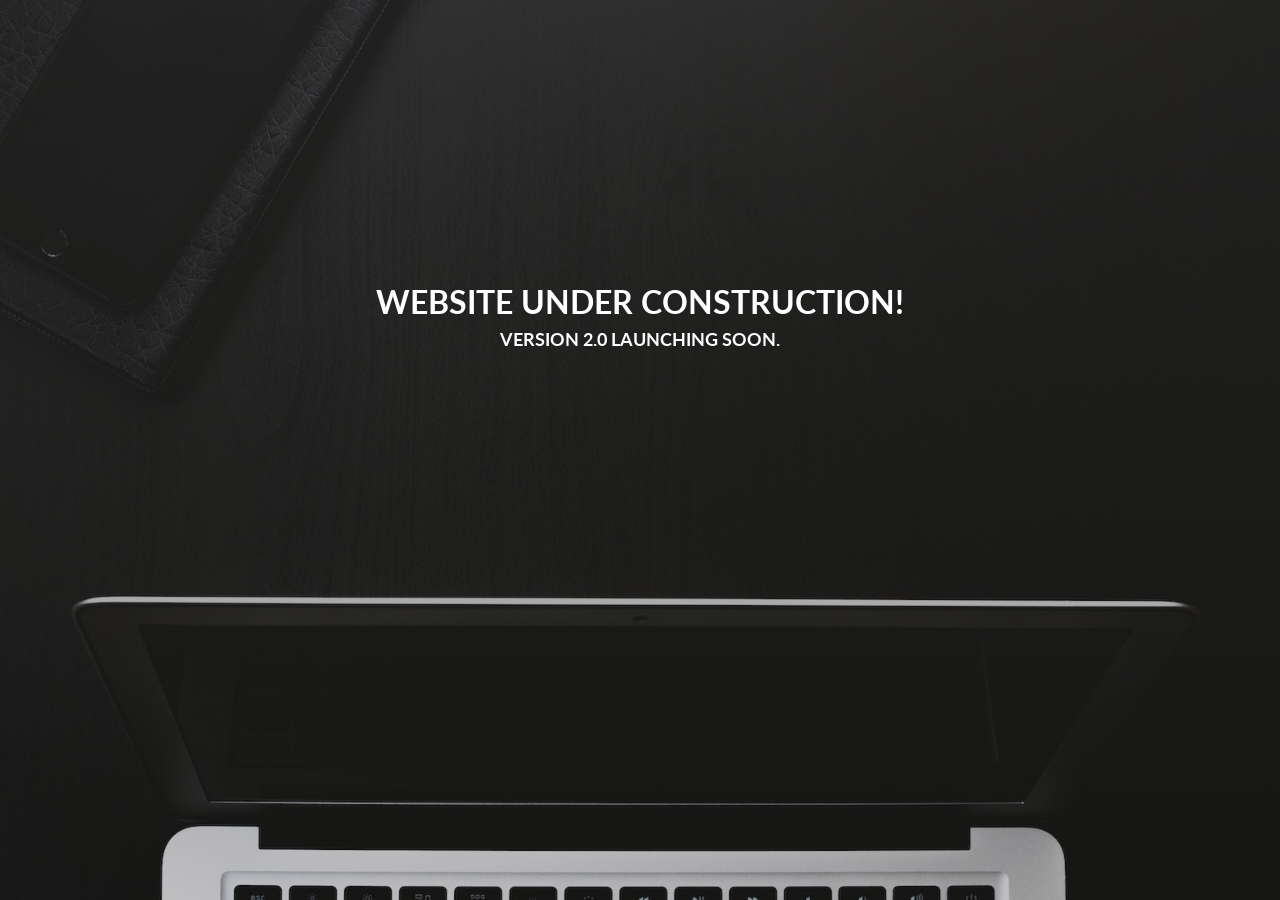
<file: index.html>
<!DOCTYPE html>
<html lang="en">
<head>
    <meta charset="UTF-8">
    <meta name="viewport" content="width=device-width,initial-scale=1.0">
    <link rel="stylesheet" href="vendor/css/simple-grid.css">
    <link rel="stylesheet" href="resources/css/under.css"> 
    <title>Nilo Cruz Personal Website</title>
</head>
<body class="under-bg">
     <div class="container">
      <div class="row" id="under-txt">
        <div class="col-12-sm">
          <h2>Website under construction!</h2>
          <h4>Version 2.0 launching soon.</h4>
        </div>
      </div>
    </div>
</body>
</html>
</file>
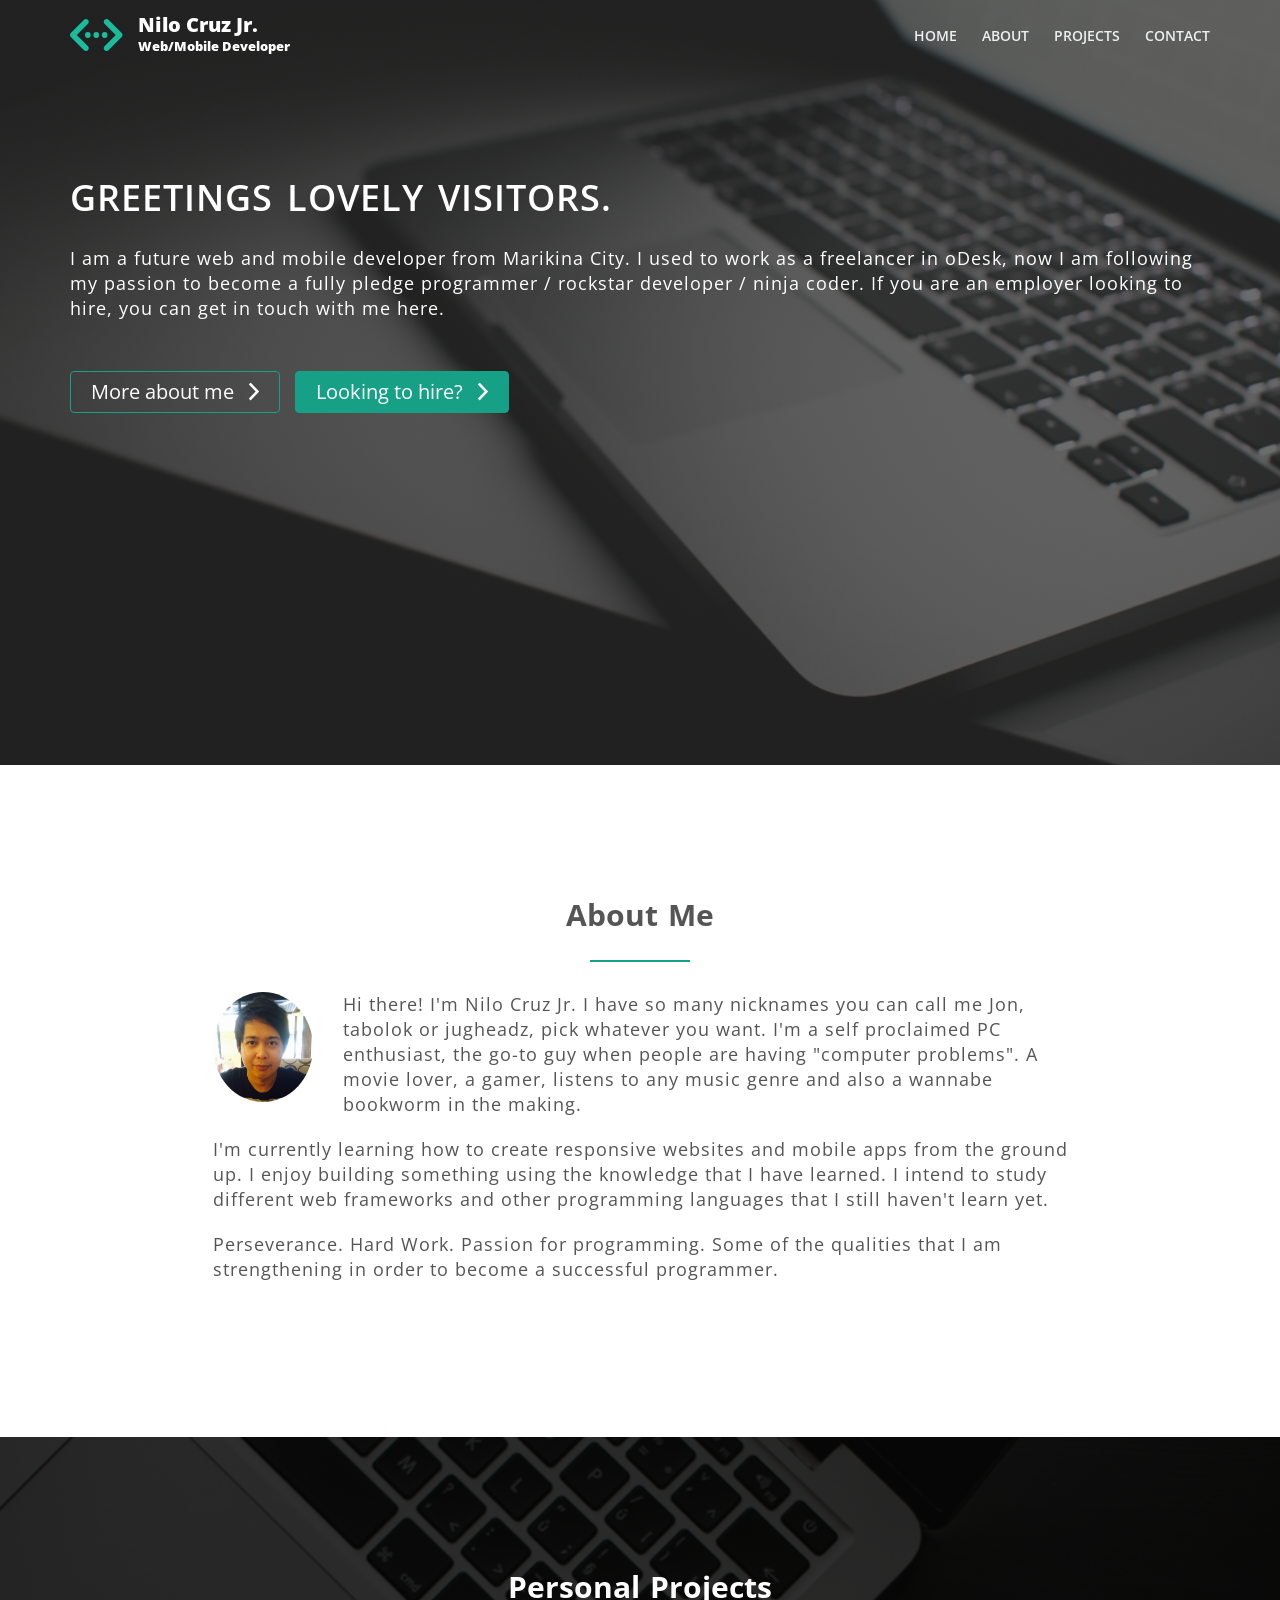
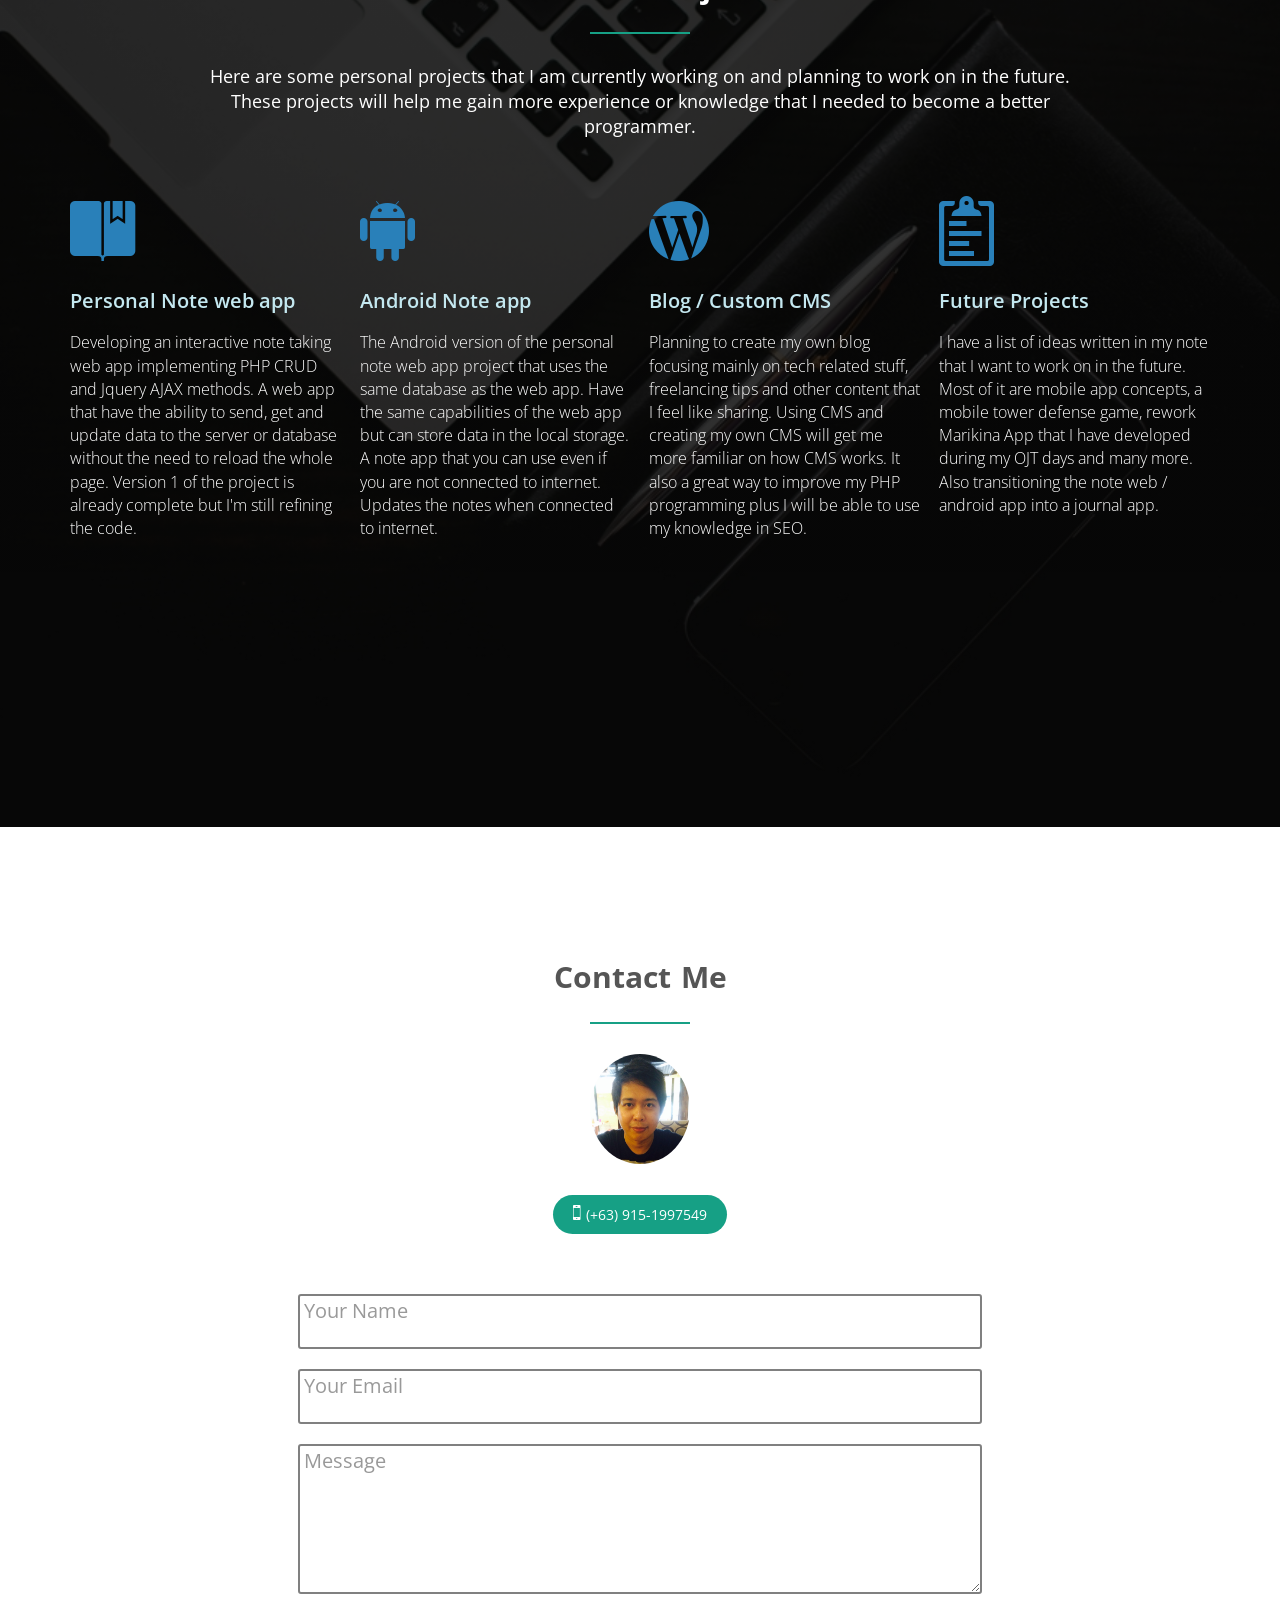
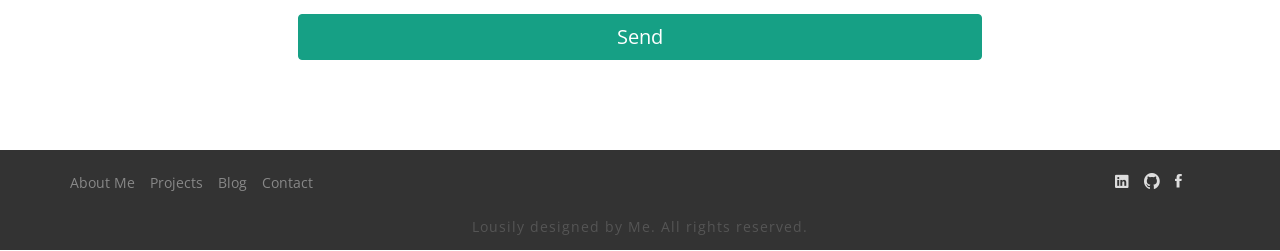
<file: tabolok.html>
<!DOCTYPE html>
<html lang="en">
<head>
    <meta charset="UTF-8">
    <meta name="viewport" content="width=device-width,initial-scale=1.0">
    <link rel="stylesheet" href="vendor/css/normalize.css">
    <link rel="stylesheet" href="vendor/css/ionicons.min.css">
    <link rel="stylesheet" href="vendor/css/html5reset.css" media="all">
    <link rel="stylesheet" href="resources/css/style.css">
    
    <link rel="stylesheet" href="vendor/css/col.css" media="all">
    <link rel="stylesheet" href="vendor/css/4cols.css">
    <link rel="stylesheet" href="vendor/css/3cols.css">
    <link rel="stylesheet" href="vendor/css/2cols.css">
    <link rel="stylesheet" href="resources/css/queries.css">
    <link href='https://fonts.googleapis.com/css?family=Open+Sans:400,600,700,300' rel='stylesheet' type='text/css'>
    
    <link rel="apple-touch-icon" sizes="57x57" href="/resources/favicon/apple-touch-icon-57x57.png">
    <link rel="apple-touch-icon" sizes="60x60" href="/resources/favicon/apple-touch-icon-60x60.png">
    <link rel="apple-touch-icon" sizes="72x72" href="/resources/favicon/apple-touch-icon-72x72.png">
    <link rel="apple-touch-icon" sizes="76x76" href="/resources/favicon/apple-touch-icon-76x76.png">
    <link rel="apple-touch-icon" sizes="114x114" href="/resources/favicon/apple-touch-icon-114x114.png">
    <link rel="apple-touch-icon" sizes="120x120" href="/resources/favicon/apple-touch-icon-120x120.png">
    <link rel="apple-touch-icon" sizes="144x144" href="/resources/favicon/apple-touch-icon-144x144.png">
    <link rel="apple-touch-icon" sizes="152x152" href="/resources/favicon/apple-touch-icon-152x152.png">
    <link rel="apple-touch-icon" sizes="180x180" href="/resources/favicon/apple-touch-icon-180x180.png">
    <link rel="icon" type="image/png" href="/resources/favicon/favicon-32x32.png" sizes="32x32">
    <link rel="icon" type="image/png" href="/resources/favicon/favicon-194x194.png" sizes="194x194">
    <link rel="icon" type="image/png" href="/resources/favicon/favicon-96x96.png" sizes="96x96">
    <link rel="icon" type="image/png" href="/resources/favicon/android-chrome-192x192.png" sizes="192x192">
    <link rel="icon" type="image/png" href="/resources/favicon/favicon-16x16.png" sizes="16x16">
    <link rel="manifest" href="/resources/favicon/manifest.json">
    <link rel="mask-icon" href="/resources/favicon/safari-pinned-tab.svg" color="#16a085">
    <link rel="shortcut icon" href="/resources/favicon/favicon.ico">
    <meta name="msapplication-TileColor" content="#da532c">
    <meta name="msapplication-TileImage" content="/resources/favicon/mstile-144x144.png">
    <meta name="msapplication-config" content="/resources/favicon/browserconfig.xml">
    <meta name="theme-color" content="#16a085">
    
    <title>Nilo Cruz Personal Website</title>
</head>
<body>
    <header class="welcome-bg" id="header">
        <nav>
           <div class="nav-brand row">
            <div class="logo-name-title">
              <i class="ion-code-working logo"></i>
              <div class="name">Nilo Cruz Jr.</div>
              <div class="title">Web/Mobile Developer</div>
            </div>
               <ul class="nav-list">
                   <li><a href="#header">Home</a></li>
                   <li><a href="#about">About</a></li>
                   <li><a href="#projects">Projects</a></li>
                   <li><a href="#contact">Contact</a></li>
               </ul>
               <a class="mobile-nav-icon js-nav-toggle"><i class="ion-navicon-round"></i></a>
           </div>
        </nav> 
    
        <div class="row">
           <div class="welcome-section">
                <h1 class="welcome-note">Greetings lovely visitors.</h1>
                <p class="intro">I am a future web and mobile developer from Marikina City. I used to work as a freelancer in oDesk, now I am following my passion to become a fully pledge programmer / rockstar developer / ninja coder. If you are an employer looking to hire, you can get in touch with me <a href="#contact">here</a>.</p>
                <div class="buttons">
                <a class="about-btn" href="#">More about me<i class="ion-chevron-right"></i></a>
                <a class="resume-btn" href="resume.pdf" target="_blank">Looking to hire?<i class="ion-chevron-right"></i></a>
                </div>
            </div>
        </div>
    
    </header>
    
    <section class="js-about-section" id="about">
        <div class="row">
            <div class="about-section">
                <h2>About Me</h2>
                <img src="resources/css/img/jon2.jpg" alt="panda logo" width="100" height="35">
                <p class="about-desc">Hi there! I'm Nilo Cruz Jr. I have so many nicknames you can call me Jon, tabolok or jugheadz, pick whatever you want. I'm a self proclaimed PC enthusiast, the go-to guy when people are having "computer problems". A movie lover, a gamer, listens to  any music genre and also a wannabe bookworm in the making.</p>
                <p class="about-desc">I'm currently learning how to create responsive websites and mobile apps from the ground up. I enjoy building something using the knowledge that I have learned. I intend to study different web frameworks and other programming languages that I still haven't learn yet.</p>
                 <p class="about-desc">Perseverance. Hard Work. Passion for programming. Some of the qualities that I am strengthening in order to become a successful programmer.</p>
            </div>
        </div>
    </section>
    
    <section class="project-bg" id="projects">
       <div class="row">
          <div class="project-section">
             <h2>Personal Projects</h2>
             <p class="proj-intro">Here are some personal projects that I am currently working on and planning to work on in the future. These projects will help me gain more experience or knowledge that I needed to become a better programmer.</p>
            <div class="projects">
              
             <div class="col span_1_of_4">
                 <i class="ion-ios-bookmarks icon-size proj-icon"></i>
                 <h3>Personal Note web app</h3>
                 <p class="proj-desc">Developing an interactive note taking web app implementing PHP CRUD and Jquery AJAX methods. A web app that have the ability to send, get and update data to the server or database without the need to reload the whole page. Version 1 of the project is already complete but I'm still refining the code.</p>
             </div>
            
             
             <div class="col span_1_of_4">
                 <i class="ion-social-android icon-size proj-icon"></i>
                 <h3>Android Note app</h3>
                 <p class="proj-desc">The Android version of the personal note web app project that uses the same database as the web app. Have the same capabilities of the web app but can store data in the local storage. A note app that you can use even if you are not connected to internet. Updates the notes when connected to internet.</p>
             </div>
            
             
             <div class="col span_1_of_4">
                 <i class="ion-social-wordpress icon-size proj-icon"></i>
                 <h3>Blog / Custom CMS</h3>
                 <p class="proj-desc">Planning to create my own blog focusing mainly on tech related stuff, freelancing tips and other content that I feel like sharing. Using CMS and creating my own CMS will get me more familiar on how CMS works. It also a great way to improve my PHP programming plus I will be able to use my knowledge in SEO.</p>
             </div>
             
             
             <div class="col span_1_of_4">
                 <i class="ion-clipboard icon-size proj-icon"></i>
                 <h3>Future Projects</h3>
                 <p class="proj-desc">I have a list of ideas written in my note that I want to work on in the future. Most of it are mobile app concepts, a mobile tower defense game, rework Marikina App that I have developed during my OJT days and many more. Also transitioning the note web / android app into a journal app.</p>
             </div>
            
            </div>
          </div> 
       </div>
    </section>
    
    <section id="contact">
        <div class="row contact-section">
            <h2>Contact Me</h2>
           <div class="number-social-links">  
            <img src="resources/css/img/jon2.jpg" id="contact-img" alt="panda logo" width="100" height="35">
            <a class="number-btn" href="#"><i class="ion-iphone contact-number-icon"></i>(+63)  915-1997549</a><br>
            </div>  
            <div style="text-align: center">
            <form method="POST" class="contact-form go-bottom">
                <div class="form-complete">Message Submitted</div>
                <div class="form-error"></div>
                <div>
                <input id="name" name="name" type="text" required>
                <label for="name">Your Name</label>
                </div>
                <div>
                <input id="email" name="email" type="email" required>
                <label for="email">Your Email</label>
                </div>
                <div>
                <textarea id="message" name="message" required></textarea>
                <label for="message">Message</label>
                </div>
                <input type="button" id="send" value="Send"> 
            </form>
            </div>
        </div>
    </section>
    <div class="clearfix"></div>
    <footer>
        <div class="row">
            <div class="col span_1_of_2">
                <ul class="footer-nav">
                    <li><a href="#about">About Me</a></li>
                    <li><a href="#projects">Projects</a></li>
                    <li><a href="#">Blog</a></li>
                    <li><a href="#contact">Contact</a></li>
                </ul>
            </div>
            </div>
            <div class="row">
            <div class="col span_1_of_2">
                <ul class="social-links">
                    <li><a href="http://ph.linkedin.com/in/niloccruz"><i class="ion-social-linkedin social-links-icon"></i></a></li>
                    <li><a href="https://github.com/jugheadz"><i class="ion-social-github social-links-icon"></i></a></li>
                    <li><a href="http://www.facebook.com/jugheadz24"><i class="ion-social-facebook social-links-icon"></i></a></li>
    
                </ul>
            </div>
        </div>
        <div class="row">
           <div class="col span_2_of_2">
            <p class="footer-desc">
                Lousily designed by Me. All rights reserved.
            </p>
            </div>
        </div>
    </footer>
    <script src="js/jquery-2.1.4.js"></script>
    <script src="js/jquery.waypoints.min.js"></script>
    <script src="js/sticky.js"></script>
    
    <script>
        $(document).ready(function(){
            $('#send').click(function(){
               var name = $('#name').val();
               var email = $('#email').val();
                var message = $('#message').val();
                $.post('mailer.php',{
                    name: name,
                    email: email,
                    message: message},
                       function(data){
                  
                    if (!$.trim(data)){
                        $('.form-error').hide(500);
                        $('.form-complete').show(500);
                    }else{
                        $('.form-error').html(data);
                        $('.form-complete').hide(500);
                        $('.form-error').show(500);
                    }  
                                
                });   
            });
        });
    </script>
    
    
</body>
</html>
</file>
<file: vendor/css/simple-grid.css>
/**
*** SIMPLE GRID
*** (C) ZACH COLE 2016
**/

@import url(https://fonts.googleapis.com/css?family=Lato:400,300,300italic,400italic,700,700italic);

/* UNIVERSAL */

html,
body {
  height: 100%;
  width: 100%;
  margin: 0;
  padding: 0;
  left: 0;
  top: 0;
  font-size: 100%;
}

/* ROOT FONT STYLES */

* {
  font-family: 'Lato', Helvetica, sans-serif;
  /*color: #333447;*/
  line-height: 1.5;
}

/* TYPOGRAPHY */

h1 {
  font-size: 2.5rem;
}

h2 {
  font-size: 2rem;
}

h3 {
  font-size: 1.375rem;
}

h4 {
  font-size: 1.125rem;
}

h5 {
  font-size: 1rem;
}

h6 {
  font-size: 0.875rem;
}

p {
  font-size: 1.125rem;
  font-weight: 200;
  line-height: 1.8;
}

.font-light {
  font-weight: 300;
}

.font-regular {
  font-weight: 400;
}

.font-heavy {
  font-weight: 700;
}

/* POSITIONING */

.left {
  text-align: left;
}

.right {
  text-align: right;
}

.center {
  text-align: center;
  margin-left: auto;
  margin-right: auto;
}

.justify {
  text-align: justify;
}

/* ==== GRID SYSTEM ==== */

.container {
  width: 90%;
  margin-left: auto;
  margin-right: auto;
}

.row {
  position: relative;
  width: 100%;
}

.row [class^="col"] {
  float: left;
  margin: 0.5rem 2%;
  min-height: 0.125rem;
}

.col-1,
.col-2,
.col-3,
.col-4,
.col-5,
.col-6,
.col-7,
.col-8,
.col-9,
.col-10,
.col-11,
.col-12 {
  width: 96%;
}

.col-1-sm {
  width: 4.33%;
}

.col-2-sm {
  width: 12.66%;
}

.col-3-sm {
  width: 21%;
}

.col-4-sm {
  width: 29.33%;
}

.col-5-sm {
  width: 37.66%;
}

.col-6-sm {
  width: 46%;
}

.col-7-sm {
  width: 54.33%;
}

.col-8-sm {
  width: 62.66%;
}

.col-9-sm {
  width: 71%;
}

.col-10-sm {
  width: 79.33%;
}

.col-11-sm {
  width: 87.66%;
}

.col-12-sm {
  width: 96%;
}

.row::after {
	content: "";
	display: table;
	clear: both;
}

.hidden-sm {
  display: none;
}

@media only screen and (min-width: 33.75em) {  /* 540px */
  .container {
    width: 80%;
  }
}

@media only screen and (min-width: 45em) {  /* 720px */
  .col-1 {
    width: 4.33%;
  }

  .col-2 {
    width: 12.66%;
  }

  .col-3 {
    width: 21%;
  }

  .col-4 {
    width: 29.33%;
  }

  .col-5 {
    width: 37.66%;
  }

  .col-6 {
    width: 46%;
  }

  .col-7 {
    width: 54.33%;
  }

  .col-8 {
    width: 62.66%;
  }

  .col-9 {
    width: 71%;
  }

  .col-10 {
    width: 79.33%;
  }

  .col-11 {
    width: 87.66%;
  }

  .col-12 {
    width: 96%;
  }

  .hidden-sm {
    display: block;
  }
}

@media only screen and (min-width: 60em) { /* 960px */
  .container {
    width: 75%;
    max-width: 60rem;
  }
}
</file>
<file: resources/css/under.css>
*{
    margin: 0;
    padding: 0;
    box-sizing: border-box;
}
*:focus{outline: none;}
html{
    /*font-family: 'Open Sans', sans-serif;
    font-size: 20px;
    font-weight: 400;*/
    text-rendering: optimizeLegibility;
}

.under-bg{
    background-image: -webkit-linear-gradient(rgba(47, 47, 47, 0.6), rgba(47, 47, 47, 0.3)), url(img/macbook.jpg);
    background-image: linear-gradient(rgba(47, 47, 47, 0.6), rgba(47, 47, 47, 0.3)), url(img/macbook.jpg);
    background-size: cover;
    background-position: center;
    background-repeat: no-repeat;
    overflow: auto;
}
#under-txt{
    color:#fff;
    padding-top:30vh;
    margin: 0 auto;
    text-align: center;
    text-transform: uppercase;
}
</file>
<file: resources/css/style.css>
*{
    margin: 0;
    padding: 0;
    box-sizing: border-box;
}
*:focus{outline: none;}
html{
    background-color: #fff;
    color: #fff;
    font-family: 'Open Sans', sans-serif;
    font-size: 20px;
    font-weight: 400;
    text-rendering: optimizeLegibility;
}

.row{
    max-width: 1140px;
    margin: 0 auto;
}
.clearfix{
    clear: both;
}

.about-section img{
    margin-right: 30px;
    float: left;
    max-width: 100%;
    height: auto;
    border-radius: 100%;
}
/*---------------------------------------
                Main Navigation
---------------------------------------*/
.navigation-bar{
    height: 80px;
    margin: 0 auto;
   /* background-color:#34495e;*/
}

.logo-name-title{
    float: left;
    height: 80px;
    width: 220px;
    font-weight: 800;
}

.logo{
    margin-top: 5px;
    margin-right: 15px;
    color: #1abc9c;
    font-size: 300%;
    display: inline-block;
    float: left;
}

.name{
    margin-top: 15px;
    margin-bottom: 5px;
}
.title{
    font-size: 65%;
}

.name,.title,{
    display: block;
    position: relative;
}

.nav-brand{
   position: relative;
}

.nav-list{
    float: right;
    position: relative;
    list-style: none;
    font-weight: 600;
    font-size: 90%;
}

.nav-list li{
    padding-top: 25px;
    display: inline-block;
    margin-left: 20px;
}

.nav-list li a:link,
.nav-list li a:visited{
    color: #ecf0f1;
    text-decoration: none;
    text-transform: uppercase;
    font-size: 80%;
    padding-bottom: 22px;
    border-bottom: 2px solid transparent;
    -webkit-transition: border-bottom 0.2s;
    transition: border-bottom 0.2s;
}

.nav-list li a:hover,
.nav-list li a:active{
    padding-bottom: 22px;
    border-bottom: 2px solid #16a085;
}

/*---------------------------------------
                Sticky Navigation
---------------------------------------*/
.sticky{
    position: fixed;
    height: 60px;
    top: 0;
    left: 0;
    width: 100%;
    background-color:rgba(255, 255, 255, 0.98);
    box-shadow: 0 2px 2px #efefef;
    z-index: 9999;
   
}
.sticky .logo-name-title{
    color: #555;
}
.sticky .logo{
    margin-top: 0;
}
.sticky .name{
    margin-top: 10px;
}
.sticky .nav-list li{
    padding-top: 18px;
}
.sticky .nav-list li a:link,
.sticky .nav-list li a:visited{
    color: #555;
    text-decoration: none;
   
}
/*---------------------------------------
                Mobile Navigation
---------------------------------------*/
.mobile-nav-icon{
    float: right;
    margin-top: 13px;
    cursor: pointer;
    display: none;
}
.mobile-nav-icon i{
    font-size: 150%;
    color: #fff;
}


/*---------------------------------------
                Headings
---------------------------------------*/
h1{
    margin: 0; 
    font-size: 180%;
    font-weight: 600;
    text-transform: uppercase;
    word-spacing: 4px;
    letter-spacing: 1px;  
}

h2{
    font-size: 150%;
    word-spacing: 2px;
    text-align: center;
    margin-bottom: 30px;
    color: #555;
}
h2:after{
    display: block;
    height: 2px;
    background-color: #16a085;
    content: " ";
    width: 100px;
    margin: 0 auto;
    margin-top: 30px;
}

.project-section h2{
    color: #fff;
}

h3{
    font-size: 100%;
    margin-top: 20px;
    margin-bottom: 20px;
    font-weight: 300;
    letter-spacing: 0;
    color: #c4e8f0;
    font-weight: 600;
}

/*---------------------------------------
                paragraphs
---------------------------------------*/

p{
    line-height: 25px;
    font-size: 90%;
    font-weight: 400;
    letter-spacing: 1px; 
}

.intro{ /* pargraph intro */
     margin-bottom: 50px;
}
.intro a{
    text-decoration: none;
    color: #fff;
}
.about-desc{ /* paragragph - about description */
    color: #555;
    margin-bottom: 20px; 
}

.proj-intro{
    width: 80%;
    margin: 0 auto;
    letter-spacing: 0;
    margin-bottom: 40px;
    text-align: center;
}

.proj-desc{ /* paragragph - projects description */
    text-align: justify;
    font-size: 80%;
    font-weight: 300;
    text-align: left;
    letter-spacing: 0;
    line-height: 145%;
}

/*---------------------------------------
                Sections
---------------------------------------*/
.welcome-section{
    padding-top: 180px;
    height: 85vh;   
}

.about-section{
    width: 75%;
    padding-top:15vh;
    padding-bottom:15vh;
    margin: 0 auto;
}

.project-section{
    padding-top:15vh;
    height: 110vh;
}

.contact-section{
    padding-top: 15vh;
    
}


/*---------------------------------------
                Project Section
---------------------------------------*/
.project-bg{
    background-image: -webkit-linear-gradient(rgba(0, 0, 0, 0.81), rgba(0, 0, 0, 0.8)), url(img/mac1.jpg);
    background-image: linear-gradient(rgba(0, 0, 0, 0.81), rgba(0, 0, 0, 0.8)), url(img/mac1.jpg);
    background-size: cover;
    background-position: center;
}

.projects{
    margin-top: 20px;
}

.proj-icon{
    font-size: 400%;
    padding-bottom: 20px;
    color: #2980b9;
}
/*---------------------------------------
                Welcome Section
---------------------------------------*/
.welcome-bg{
    background-image: -webkit-linear-gradient(rgba(47, 47, 47, 0.71), rgba(47, 47, 47, 0.7)), url(img/mac.jpg);
    background-image: linear-gradient(rgba(47, 47, 47, 0.71), rgba(47, 47, 47, 0.7)), url(img/mac.jpg);
    background-size: cover;
    background-position: center;
}

.welcome-note{
    margin-bottom: 30px;
}
.buttons a{
    padding: 10px 20px;
    display: inline-block;
    font-weight: 400;
    text-decoration: none;
    margin-right: 10px;
}

.buttons a:link,
.buttons a:visited,
input[type=button]{
    color: #fff;
    border-radius: 4px;
    border: 1px solid #16a085; 
}

input[type=button]{
    padding: 10px 20px;
}
.resume-btn,
input[type=button]{
    background-color: #16a085;
}
.number-btn{
    padding: 10px 20px;
    text-decoration: none;
    background-color: #16a085;
    font-size: 70%;
    border-radius: 20px;
    color: #fff;
    line-height: 4;
}
.number-btn a:link,
.number-btn a:visited{
    color: #fff;
    border-radius: 20px;
    border: 1px solid #16a085; 
    font-size: 70%;
}

.ion-chevron-right{
    margin-left: 15px;
}


/*---------------------------------------
                Contact section
---------------------------------------*/


.contact-number-icon{
    font-size: 140%;
    margin-right: 5px;
    
}
.number-social-links{
    height: 200px;
    text-align: center;
}
.number-social-links{
    margin: 0 auto;
}
.contact-form{
    margin-top: 40px;
    
}
#contact-img{
    display: block;
    margin: 0 auto;
    max-width: 100%;
    height: auto;
    margin-bottom: 10px;
    border-radius: 100%;
}

label{
    color:#555;
}

input[type=text],
input[type=email],
textarea{
    width: 100%;
    padding: 7px;
    border-radius: 3px;
}
textarea{
    height: 150px;
}
.form-complete,
.form-error{
    text-align: center;
    width: 100%;
    height: auto;
    border-radius: 3px;
    border: 2px solid gray;
    padding: 12px 12px 12px 12px;  
}
.form-complete{
    background-color: #16a085;
    display: none;
}
.form-error{
    background-color: #c0392b;
    display: none;
}
/*---------------------------------------
                Footer
---------------------------------------*/

footer{
    background-color:#333;
    margin-top: 70px;
    padding-top: 10px;
    min-height: 100px;
}

.footer-desc{
    color: #555;
    font-size: 70%;
    text-align: center;
}

.footer-nav{
    list-style: none;
    position: relative;
    float: left;
}

.social-links{
    list-style: none;
    position: relative;
    float: right;
}

.social-links-icon{
    font-size: 90%;
}

.footer-nav li a{
    color: #555;
    font-size: 70%;
}
.footer-nav li,
.social-links li{
    display: inline-block;
    margin-right: 10px;
}

.footer-nav li a:link,
.social-links li a:visited,
.footer-nav li a:link,
.social-links li a:visited{
    text-decoration: none;
    color:#888;
    -webkit-transition: color 0.2s;
    transition: color 0.2s;
}
.footer-nav li a:hover,
.footer-nav li a:hover{
    color: #ddd;
}
.ion-social-linkedin,
.ion-social-facebook,
.ion-social-github,
.ion-steam{
    color: #ddd;
    -webkit-transition: color 0.2s;
    transition: color 0.2s;
}
.ion-social-linkedin:hover{
    color:  #007bb5;
}
.ion-social-facebook:hover{
    color: #3b5998;
}
.ion-social-github:hover{
    color:#000000;
}
.ion-steam:hover{
    color:#000000;
}

/*---------------------------------------
               Contact form style
---------------------------------------*/

form {
    width: 60%;
    display: inline-block;
    margin: 20px;
    
}
form > div {
    position: relative;
    margin-bottom: 20px;
    overflow: hidden;
    text-align:left; 
}
form input, form textarea {

  width: 100%;
  border: 2px solid gray;
  background: none;
  position: relative;
  top: 0;
  left: 0;
  z-index: 1;
  padding: 8px 12px;
  outline: 0;
}
form input:valid, form textarea:valid {
  background: white;
}
form input[type=button]:valid{
    background: #16a085;
}
form input:focus, form textarea:focus {
  border-color: #16a085;
}
form input:focus + label, form textarea:focus + label {
  background: #16a085;
  color: white;
  font-size: 70%;
  padding: 1px 6px;
  z-index: 2;
  text-transform: uppercase;
}
form label {
  -webkit-transition: background 0.2s, color 0.2s, top 0.2s, bottom 0.2s, right 0.2s, left 0.2s;
  transition: background 0.2s, color 0.2s, top 0.2s, bottom 0.2s, right 0.2s, left 0.2s;
  position: absolute;
  color: #999;
  padding: 7px 6px;
}
form textarea {
  display: block;
  resize: vertical;
}

form.go-bottom input, form.go-bottom textarea {
  padding: 12px 12px 12px 12px;
}
form.go-bottom label {
  top: 0;
  bottom: 0;
  left: 0;
  width: 100%;
}
form.go-bottom input:focus, form.go-bottom textarea:focus {
  padding: 4px 6px 20px 6px;
}
form.go-bottom input:focus + label, form.go-bottom textarea:focus + label {
  top: 100%;
  margin-top: -16px;
}
</file>
<file: vendor/css/col.css>
/*  SECTIONS  ============================================================================= */

.section {
	clear: both;
	padding: 0px;
	margin: 0px;
}

/*  GROUPING  ============================================================================= */


.group:before,
.group:after {
    content:"";
    display:table;
}
.group:after {
    clear:both;
}
.group {
    zoom:1; /* For IE 6/7 (trigger hasLayout) */
}

/*  GRID COLUMN SETUP   ==================================================================== */

.col {
	display: block;
	float:left;
	margin: 1% 0 1% 1.6%;
}

.col:first-child { margin-left: 0; } /* all browsers except IE6 and lower */


/*  REMOVE MARGINS AS ALL GO FULL WIDTH AT 480 PIXELS */

@media only screen and (max-width: 480px) {
	.col { 
		margin: 1% 0 1% 0%;
	}
}
</file>
<file: vendor/css/4cols.css>
/*  GRID OF FOUR   ============================================================================= */

	
.span_4_of_4 {
	width: 100%; 
}

.span_3_of_4 {
	width: 74.6%; 
}

.span_2_of_4 {
	width: 49.2%; 
}

.span_1_of_4 {
	width: 23.8%;
    
}


/*  GO FULL WIDTH AT LESS THAN 480 PIXELS */

@media only screen and (max-width: 480px) {
	.span_4_of_4 {
		width: 100%; 
	}
	.span_3_of_4 {
		width: 100%; 
	}
	.span_2_of_4 {
		width: 100%; 
	}
	.span_1_of_4 {
		width: 100%; 
	}
}
</file>
<file: vendor/css/3cols.css>
/*  GRID OF THREE   ============================================================================= */

	
.span_3_of_3 {
	width: 100%; 
}

.span_2_of_3 {
	width: 66.13%; 
}

.span_1_of_3 {
	width: 32.26%; 
}


/*  GO FULL WIDTH AT LESS THAN 480 PIXELS */

@media only screen and (max-width: 480px) {
	.span_3_of_3 {
		width: 100%; 
	}
	.span_2_of_3 {
		width: 100%; 
	}
	.span_1_of_3 {
		width: 100%;
	}
}
</file>
<file: vendor/css/2cols.css>
/*  GRID OF TWO   ============================================================================= */


.span_2_of_2 {
	width: 100%;
}

.span_1_of_2 {
	width: 49.2%;
}

/*  GO FULL WIDTH AT LESS THAN 480 PIXELS */

@media only screen and (max-width: 480px) {
	.span_2_of_2 {
		width: 100%; 
	}
	.span_1_of_2 {
		width: 100%; 
	}
}
</file>
<file: resources/css/queries.css>
/* Big tablet to 1200px(widths smaller than the 1140px row) */
@media only screen and (max-width: 1200px){
    .row{
        padding: 0 2%;
    }
    .contact-section{
        padding-top:50px;
    }
}

/* small tablet to big tablet: from 768 to 1023px*/
@media only screen and (max-width: 1023px){
    html{
        font-size: 18px;
    }
    section {
        padding: 60px 0;
    }
    h1{font-size: 150%;}
    .welcome-section{ 
        padding-top: 150px;;
        height: 40vh;
        min-height: 500px;
    }
    .about-section{
        width: 85%;
        padding-bottom: 0;
        padding-top: 0;
    }
    .project-section{
        padding-top:0;
      /*  height: 80vh;  original height 80vh */
        min-height: 750px;
        max-height: 85vh;
    }
    .contact-section{
        padding-top:0;
    }
    .col{
        margin: 1% 1% 1% 1%;
    }
    .span_1_of_4 {
	    width: 48%; 
    }
    .span_1_of_2{
         width: 48%;
    }
    footer .col{
        margin: 5px auto;
    }
}

/* small phones to small tablets: from 481 to 767px*/
@media only screen and (max-width: 767px){
   
    .col{
        margin: 1% 1% 1% 1%;
    }
    .span_1_of_4 {
	    width: 48%; 
    }
    .project-section{
        padding-top:0;
      /*  height: 80vh;  original height 80vh */
        min-height: 950px;
        max-height: 1200px;
    }
    .mobile-nav-icon{
        display: inline-block;
    }
    .nav-list{
        float: left;
        display: none;
    }
    .nav-list li {
        display: block;
        padding-top: 10px;;
        margin: 0;
        
    }
    .nav-list li a:link,
    .nav-list li a:visited{
        display: block;
        border: 0;
        padding: 0;
        margin: 0;
    }
    .sticky .nav-list li {
        display: block;
        padding-top: 10px;;
        margin: 0;  
    }
     .sticky .nav-list li:last-child {
        padding-bottom: 10px;
    }
    .sticky .nav-list li a:link,
    .sticky .nav-list li a:visited{
        display: block;
        border: 0;
        padding: 0;
        margin: 0;
    }
    .sticky .mobile-nav-icon i {
        color: #555;
    }
    .name, .title{
        display: none; 
    }
    .logo-name-title{
        width: 80px;
        height: 55px;
    }
    .sticky{
        
        height: auto; 
    }
    
     .footer-nav, .social-links{
        text-align: center;
        float: none;
    }
    .span_2_of_2, .span_1_of_2{
        text-align: center;
         width: 100%;
    }
    
}


/* small phones from 0 to 480px  iphone 5 resolution*/
@media only screen and (max-width: 480px){
    html{
        font-size: 16px;
    }
    h1{
        font-size: 120%;
    }
    .welcome-section{
        padding-top: 150px;
        min-height: 650px;
    }
    
    .proj-intro{
        width: 100%;
    }
    .proj-desc{
        text-align: center;
    }
     .project-section{
        padding-top:0;
      /*  height: 80vh;  original height 80vh */
        min-height: 1200px;         
    }
    .span_1_of_4 {
	    width: 98%;
        text-align: center;
    }
   .about-section{
        width: 100%;
        padding-bottom: 0;
        padding-top: 0;
    }
    .resume-btn{
        margin-top: 20px;
    }
    .intro, .about-desc{
        text-align: justify;
    }
    form{
        width:90%;
        margin: 0 10px;
    }
    h3{
        margin-top: 0;
        margin-bottom: 10px;
    }
    .proj-desc{
        margin-bottom: 10px;
    }
    
    .footer-nav, .social-links{
        text-align: center;
        float: none;
    }
    .span_2_of_2, .span_1_of_2{
       
        text-align: center;
    }
     .mobile-nav-icon{
        display: inline-block;
    }
    .nav-list{
        float: left;
        display: none;
    }
    .nav-list li {
        display: block;
        padding-top: 10px;;
        margin: 0;
        
    }
    .nav-list li a:link,
    .nav-list li a:visited{
        display: block;
        border: 0;
        padding: 0;
        margin: 0;
    }
    .sticky .nav-list li {
        display: block;
        padding-top: 10px;;
        margin: 0;  
    }
     .sticky .nav-list li:last-child {
        padding-bottom: 10px;
    }
    .sticky .nav-list li a:link,
    .sticky .nav-list li a:visited{
        display: block;
        border: 0;
        padding: 0;
        margin: 0;
    }
    .sticky .mobile-nav-icon i {
        color: #555;
    }
    .name, .title{
        display: none; 
    }
    .logo-name-title{
        width: 80px;
        height: 55px;
    }
    .sticky{
        
        height: auto; 
    }
}
</file>
